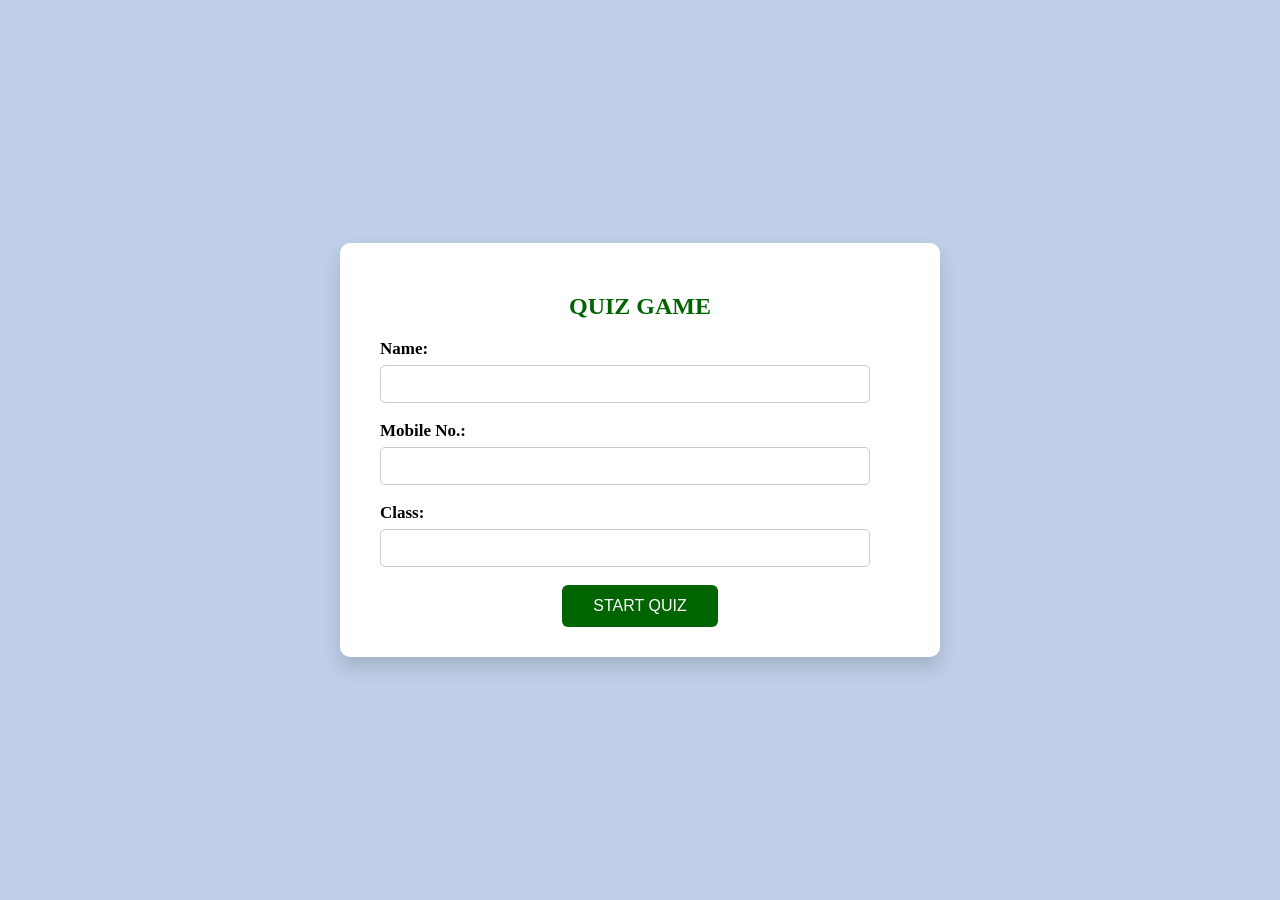
<file: Task-4 (Quiz)/index.html>
<!DOCTYPE html>
<html lang="en">
<head>
    <meta charset="UTF-8">
    <meta name="viewport" content="width=device-width, initial-scale=1.0">
    <title>Quiz</title>
    <style>
    body {
    font-family: cursive;
    background-color: #bfcfe8;
    margin: 0;
    min-height: 100vh;
    display: flex;
    justify-content: center;
    align-items: center;
}

.container {
    background-color: #ffffff;
    width: 520px;
    padding: 30px 40px;
    border-radius: 10px;
    box-shadow: 0 10px 20px rgba(0,0,0,0.15);
}

h2{
    text-align:center;
    color:darkgreen;
}

.form-group{
    margin-bottom: 18px;
}

label{
    font-size:17px;
}

.error{
    color:red;
    font-size: 14px;
    display: none;
    margin-top: 4px;
}

input[type="text"]{
    width: 90%;
    padding: 10px;
    margin-top: 6px;
    border: 1px solid #ccc;
    border-radius: 5px;
    font-size: 14px;
}

button{
    width:30%;
    background-color:darkgreen;
    border-radius:6px;
    cursor:pointer;
    border:none;
    padding:12px;
    color:white;
    font-size:16px;
    margin-top:10px;
    margin: auto ;  
    display:block; 
}

button:hover{
    /*background-color: rgb(7, 121, 64);*/
    background-color: rgba(0,0,0,0.15);
}

    </style>
</head>
<body>
   
    <div class="container">
        <h2> QUIZ GAME </h2> 
    <form id="quizForm" onsubmit="validateForm(event)">
        <div class="form-group">
            <label for="name"><b> Name: </b></label><br>
            <input type="text" id="name" name="name">
            <span id="nameError" class="error"> Please enter your Name </span>
        </div>
        <div class="form-group">
            <label for="mno"><b> Mobile No.: </b></label><br>
            <input type="text" id="mno" name="mno">
            <span id="mnoError" class="error"> Mobile No. should be of 10 digits </span>
        </div>
        <div class="form-group">
            <label for="class"><b> Class: </b></label><br>
            <input type="text" id="class" name="class">
            <span id="classError" class="error"> Please enter your Class</span>
        </div>
        <button type="submit"> START QUIZ </button>
    </form>
    </div>
    <script>
        function validateForm(event)
        {
            event.preventDefault();
            let isValid=true;
            const nameRegex=/^[A-Za-z\s]+$/;
            const mobileRegex=/^[0-9]{10}$/;

        //Name Validation
        const name=document.getElementById('name').value.trim();
        const nameError=document.getElementById('nameError');
        if(!nameRegex.test(name))
        {
            nameError.style.display='block';
            isValid=false;
        }else{
            nameError.style.display='none';
        }

        //Mobile Validation
        const mno=document.getElementById('mno').value.trim();
        const mnoError=document.getElementById('mnoError');
        if(!mobileRegex.test(mno))
        {
            mnoError.style.display='block';
            isValid=false;
        }else{
            mnoError.style.display='none';
        }

        //Class Validation
        const classs=document.getElementById('class').value;
        const classError=document.getElementById('classError');
        if(classs==="")
        {
            classError.style.display='block';
            isValid=false;
        }else{
            classError.style.display='none';
        }
        if(!isValid)
        {
            event.preventDefault();
        }else{
            window.location.href="quiz.html";
        }
        }    
    </script>
</body>
</html>
</file>
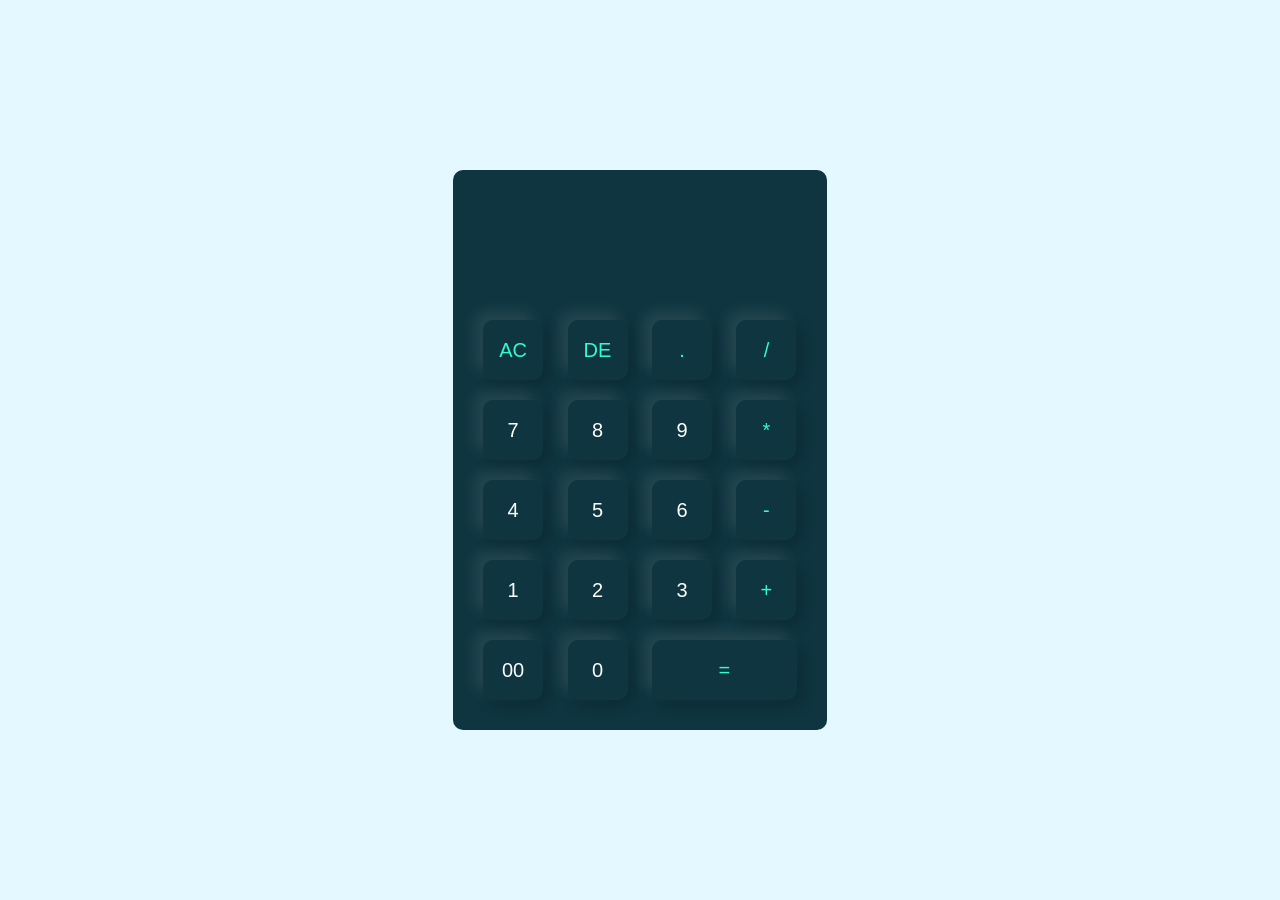
<file: Task-2 (Calculator)/task2.html>
<!DOCTYPE html>
<html lang="en">
<head>
    <meta charset="UTF-8">
    <meta name="viewport" content="width=device-width, initial-scale=1.0">
    <title>Calculator using js</title>
    <link rel="stylesheet" href="style.css">
</head>
<body>
    <div class="container">
        <div class="calculator">
            <form>
                <div class="display">
                    <input type="text" name="display">
                </div>
                <div>
                    <input type="button" value="AC" onclick="display.value = '' " class="operator">
                    <input type="button" value="DE" onclick="display.value = display.value.toString().slice(0,-1) " class="operator">
                    <input type="button" value="." onclick="display.value += '.' " class="operator">
                    <input type="button" value="/" onclick="display.value += '/' " class="operator">
                </div>
                <div>
                    <input type="button" value="7" onclick="display.value += '7' ">
                    <input type="button" value="8" onclick="display.value += '8' ">
                    <input type="button" value="9" onclick="display.value += '9' ">
                    <input type="button" value="*" onclick="display.value += '*' " class="operator">
                </div>
                <div>
                    <input type="button" value="4" onclick="display.value += '4' ">
                    <input type="button" value="5" onclick="display.value += '5' ">
                    <input type="button" value="6" onclick="display.value += '6' ">
                    <input type="button" value="-" onclick="display.value += '-' " class="operator">
                </div>
                <div>
                    <input type="button" value="1" onclick="display.value += '1' ">
                    <input type="button" value="2" onclick="display.value += '2' ">
                    <input type="button" value="3" onclick="display.value += '3' ">
                    <input type="button" value="+" onclick="display.value += '+' " class="operator">
                </div>
                <div>
                    <input type="button" value="00" onclick="display.value += '00' ">
                    <input type="button" value="0" onclick="display.value += '0' ">
                    <input type="button" value="=" onclick="display.value = eval(display.value)" class="equal operator">
                </div>
            </form>
            </div>
    </div>

</body>
</html>
</file>
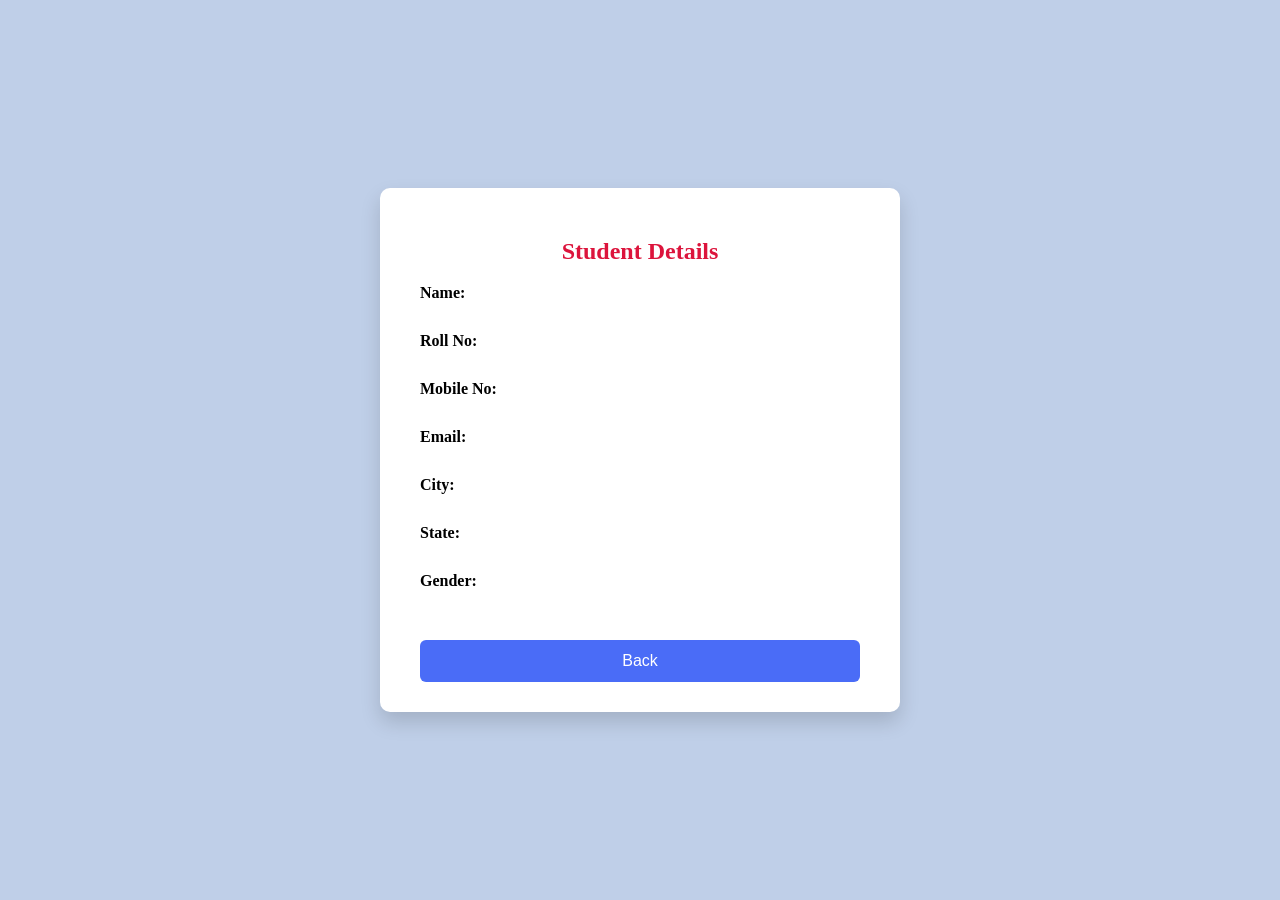
<file: Task-3 (Student Registration and Display)/display.html>
<!DOCTYPE html>
<html lang="en">
<head>
    <meta charset="UTF-8">
    <meta name="viewport" content="width=device-width, initial-scale=1.0">
    <title>Student Details</title>

    <style>
        * {
            box-sizing: border-box;
        }

        body {
            font-family: cursive;
            background-color: #bfcfe8;
            margin: 0;
            min-height: 100vh;
            display: flex;
            justify-content: center;
            align-items: center;
        }

        .container {
            background-color: #ffffff;
            width: 520px;
            padding: 30px 40px;
            border-radius: 10px;
            box-shadow: 0 10px 20px rgba(0,0,0,0.15);
        }

        h2{
            text-align: center;
            color:crimson;
        }

        .detail{
            font-size:16px;
            margin-bottom:12px;
        }

        .label{
            font-weight: bold;
        }

        button {
            width: 100%;
            padding: 12px;
            background-color: #4a6cf7;
            color: white;
            border: none;
            border-radius: 6px;
            font-size: 16px;
            cursor: pointer;
            margin-top: 20px;
        }

        button:hover {
            background-color: #3b5be0;
        }
    </style>
</head>
<body>

<div class="container">
    <h2>Student Details</h2>

    <div class="detail"><span class="label">Name:</span> <span id="name"></span></div><br>
    <div class="detail"><span class="label">Roll No:</span> <span id="rno"></span></div><br>
    <div class="detail"><span class="label">Mobile No:</span> <span id="mno"></span></div><br>
    <div class="detail"><span class="label">Email:</span> <span id="email"></span></div><br>
    <div class="detail"><span class="label">City:</span> <span id="city"></span></div><br>
    <div class="detail"><span class="label">State:</span> <span id="state"></span></div><br>
    <div class="detail"><span class="label">Gender:</span> <span id="gender"></span></div><br>

    <button onclick="goBack()">Back</button>
</div>

<script>
    const data = JSON.parse(localStorage.getItem("studentData"));

    if (data) {
        document.getElementById("name").textContent = data.name;
        document.getElementById("rno").textContent = data.rno;
        document.getElementById("mno").textContent = data.mno;
        document.getElementById("email").textContent = data.email;
        document.getElementById("city").textContent = data.city;
        document.getElementById("state").textContent = data.state;
        document.getElementById("gender").textContent = data.gender;
    }

    function goBack() {
        window.location.href = "student.html";
    }
</script>

</body>
</html>
</file>
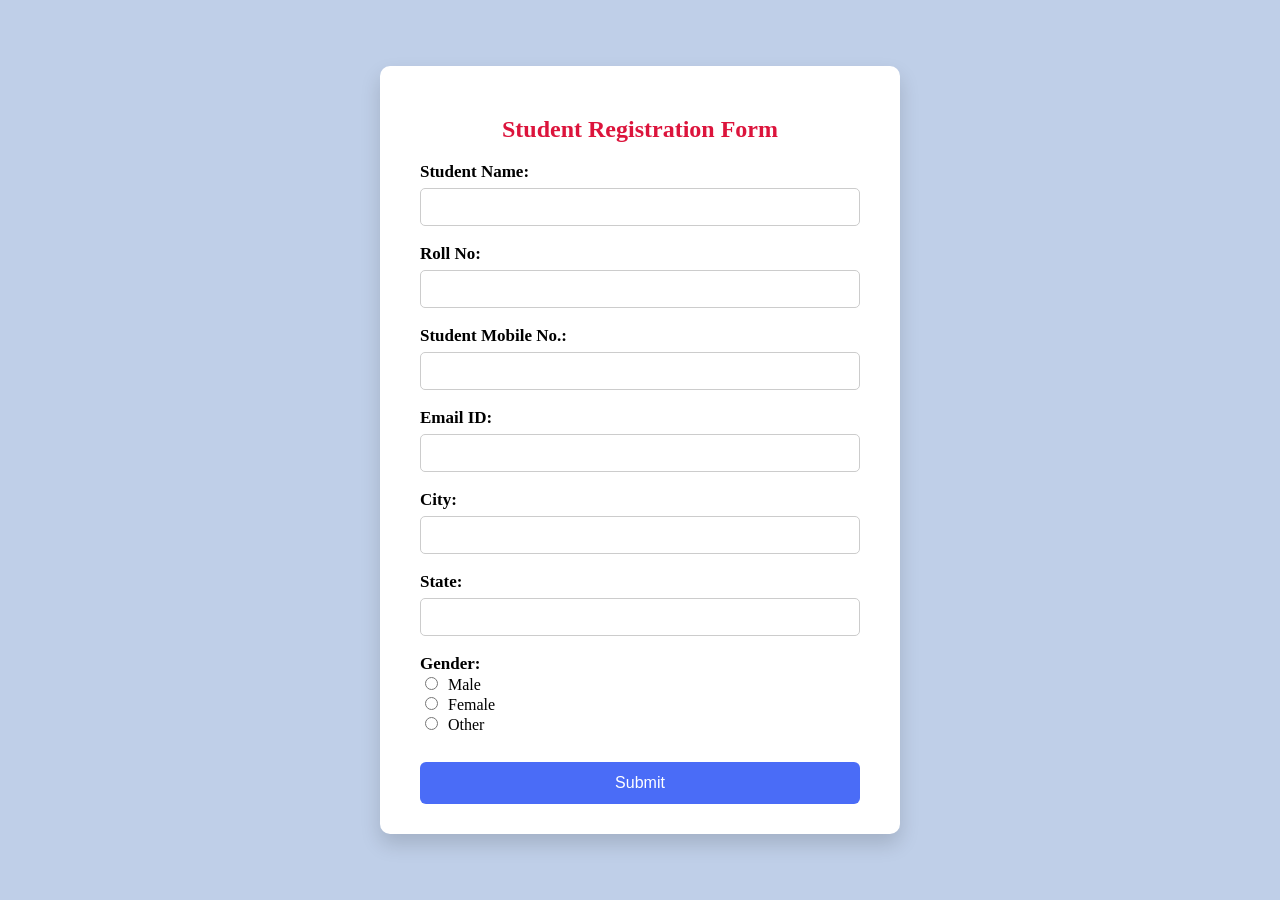
<file: Task-3 (Student Registration and Display)/student.html>
<!DOCTYPE html>
<html lang="en">
<head>
    <meta charset="UTF-8">
    <meta name="viewport" content="width=device-width, initial-scale=1.0">
    <title>Student Details</title>
    <style>
    * {
    box-sizing: border-box;
}

body {
    font-family: cursive;
    background-color: #bfcfe8;
    margin: 0;
    min-height: 100vh;
    display: flex;
    justify-content: center;
    align-items: center;
}

.container {
    background-color: #ffffff;
    width: 520px;
    padding: 30px 40px;
    border-radius: 10px;
    box-shadow: 0 10px 20px rgba(0,0,0,0.15);
}

h2{
    text-align: center;
    color:crimson;
}

.form-group {
    margin-bottom: 18px;
}

label {
    font-size: 17px;
}

input[type="text"] {
    width: 100%;
    padding: 10px;
    margin-top: 6px;
    border: 1px solid #ccc;
    border-radius: 5px;
    font-size: 14px;
}

input[type="radio"] {
    margin-right: 6px;
}

.error {
    color: red;
    font-size: 14px;
    display: none;
    margin-top: 4px;
}

button {
    width: 100%;
    padding: 12px;
    background-color: #4a6cf7;
    color: white;
    border: none;
    border-radius: 6px;
    font-size: 16px;
    cursor: pointer;
    margin-top: 10px;
}


button:hover {
    background-color: #3b5be0;
}
</style>

</head>
<body>
    <div class="container">
        <h2> Student Registration Form </h2> 
    <form id="studentForm" onsubmit="validateForm(event)">
        <div class="form-group">
            <label for="name"><b> Student Name:</b></label><br>
            <input type="text" id="name" name="name">
            <span id="nameError" class="error"> Please enter your Name </span>
        </div>
        <div class="form-group">
            <label for="rno"><b> Roll No: </b></label><br>
            <input type="text" id="rno" name="rno">
            <span id="rnoError" class="error"> Please enter the Roll No.</span>
        </div>
        <div class="form-group">
            <label for="mno"><b> Student Mobile No.: </b></label><br>
            <input type="text" id="mno" name="mno">
            <span id="mnoError" class="error"> Mobile No. should be of 10 digits </span>
        </div>
        <div class="form-group">
            <label for="email"><b> Email ID: </b></label><br>
            <input type="text" id="email" name="email">
            <span id="emailError" class="error"> Please enter a valid email address </span>
        </div>
        <div class="form-group">
            <label for="city"><b> City:</b> </label><br>
            <input type="text" id="city" name="city">
            <span id="cityError" class="error"> Please enter the City Name </span>
        </div>
        <div class="form-group">
            <label for="state"><b> State:</b> </label><br>
            <input type="text" id="state" name="state">
            <span id="stateError" class="error"> Please enter the State </span>
        </div>
        <div class="form-group">
            <label for="gender"><b> Gender: </b></label><br>
            <input type="radio" id="male" name="gender" value="male"> Male <br>
            <input type="radio" id="female" name="gender" value="female"> Female <br>
            <input type="radio" id="other" name="gender" value="other"> Other 
            <span id="genderError" class="error"> Please select the Gender </span> 
        </div>
        <button type="submit">Submit</button>
    </form>
    </div>
    <script>
        function validateForm(event)
        {
            event.preventDefault();
            let isValid=true;
            const nameRegex=/^[A-Za-z\s]+$/;
            const emailRegex=/^[^\s@]+@[^\s@]+\.[^\s@]+$/;
            const rnoRegex=/^[0-9]{1,3}$/;
            const mobileRegex=/^[0-9]{10}$/;
            const cityRegex=/^[A-Za-z\s]+$/;
            const stateRegex=/^[A-Za-z\s]+$/;

        //Name Validation
        const name=document.getElementById('name').value.trim();
        const nameError=document.getElementById('nameError');
        if(!nameRegex.test(name))
        {
            nameError.style.display='block';
            isValid=false;
        }else{
            nameError.style.display='none';
        }

        //Email Validation
        const email=document.getElementById('email').value;
        const emailError=document.getElementById('emailError');
        if(!emailRegex.test(email))
        {
            emailError.style.display='block';
            isValid=false;
        }else{
            emailError.style.display='none';
        }

        //Rno Validation
        const rno =document.getElementById('rno').value;
        const rnoError=document.getElementById('rnoError');
        if(!rnoRegex.test(rno))
        {
            rnoError.style.display='block';
            isValid=false;
        }else{
            rnoError.style.display='none';
        }

        //Mobile Validation
        const mno=document.getElementById('mno').value;
        const mnoError=document.getElementById('mnoError');
        if(!mobileRegex.test(mno))
        {
            mnoError.style.display='block';
            isValid=false;
        }else{
            mnoError.style.display='none';
        }

        //City Validation
        const city=document.getElementById('city').value;
        const cityError=document.getElementById('cityError');
        if(!cityRegex.test(city))
        {
            cityError.style.display='block';
            isValid=false;
        }else{
            cityError.style.display='none';
        }

        //State Validation
        const state=document.getElementById('state').value;
        const stateError=document.getElementById('stateError');
        if(!stateRegex.test(state))
        {
            stateError.style.display='block';
            isValid=false;
        }else{
            stateError.style.display='none';
        }

        //Gender Validation
        const genderError = document.getElementById('genderError');
        const genderSelected = document.querySelector('input[name="gender"]:checked');

        if (!genderSelected) {
           genderError.style.display = 'block';
           isValid = false;
        } else {
           genderError.style.display = 'none';
        }
        if (isValid) {
           const gender = document.querySelector('input[name="gender"]:checked').value;

           const studentData = {
            name: name,
            rno: rno,
            mno: mno,
            email: email,
            city: city,
            state: state,
            gender: gender
        };
        localStorage.setItem("studentData", JSON.stringify(studentData));
        window.location.href = "display.html";
    }
}

    </script>
</body>
</html>
</file>
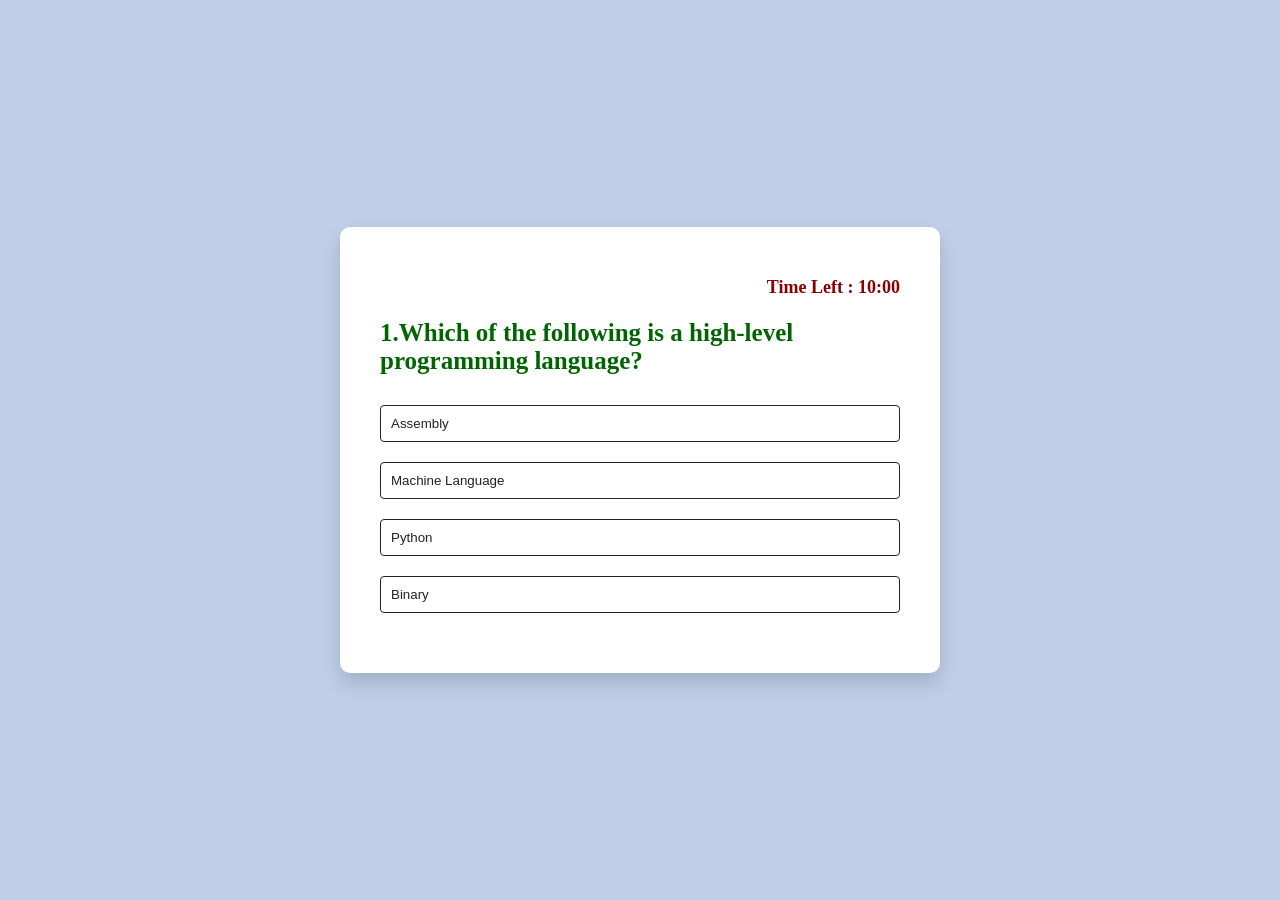
<file: Task-4 (Quiz)/quiz.html>
<!DOCTYPE html>
<html lang="en">
<head>
    <meta charset="UTF-8">
    <meta name="viewport" content="width=device-width, initial-scale=1.0">
    <title>Quiz Questions</title>
    <style>
        body {
    font-family: cursive;
    background-color: #bfcfe8;
    margin: 0;
    min-height: 100vh;
    display: flex;
    justify-content: center;
    align-items: center;
}

.app {
    background-color: #ffffff;
    width: 520px;
    padding: 30px 40px;
    border-radius: 10px;
    box-shadow: 0 10px 20px rgba(0,0,0,0.15);
}

.quiz{
    padding:20px 0;
}

.quiz h2{
    font-size:25px;
    color:darkgreen;
    font-weight:600;
}

.btn{
    background:#fff;
    color:#222;
    font-weight:500;
    width:100%;
    border:1px solid #222;
    padding:10px;
    margin:10px 0;
    border-radius:4px;
    text-align:left;
    cursor:pointer;
    transition:all 0.3s;
}

.btn:hover:not([disabled]){
    background:#222;
    color:#fff;
}

.correct{
    background: #16ac57 ;
}

.incorrect{
    background:rgb(227, 91, 91);
}

.btn:disabled{
    cursor:no-drop;
}
#next-btn{
    background:darkgreen;
    color:#fff;
    font-weight:500;
    width:150px;
    border:0;
    padding:10px;
    margin:20px auto 0;
    border-radius:4px;
    cursor:pointer;
    display:none;
}

#next-btn:hover:not([disabled]){
    background: rgb(7, 121, 64);
}
    </style>
</head>
<body>
    <div class="app">
        <div class="quiz">
            <div id="timer" style="font-size:18px; font-weight: bold; color:darkred; margin-bottom:10px; text-align:right;">
                Time Left : 10:00
            </div>
            <h2 id="question"> Question goes here </h2>
            <div id="answer-buttons">
                <button class="btn"> Answer 1 </button>
                <button class="btn"> Answer 2 </button>
                <button class="btn"> Answer 3 </button>
                <button class="btn"> Answer 4 </button>
            </div>
            <button id="next-btn"> Next </button> 
        </div>
    </div>
<script src="script.js"></script>
</body>
</html>
</file>
<file: Task-2 (Calculator)/style.css>
*{
    margin:0;
    padding:0;
    font-family:'Poppins',sans-serif;
    box-sizing:border-box;
}

.container{
    width:100%;
    height:100vh;
    background:#e3f9ff;
    display:flex;
    justify-content: center;
    align-items: center;
}

.calculator
{
    background:#0e3540;
    padding:20px;
    border-radius:10px;
}

.calculator form input
{
    border:0;
    outline:0;
    width:60px;
    height:60px;
    border-radius:10px;
    box-shadow:-8px -8px 15px rgba(255,255,255,0.1),5px 5px 15px rgba(0,0,0,0.2);
    background: transparent;
    font-size:20px;
    color:white;
    cursor:pointer;
    margin:10px;
}

form .display{
    display:flex;
    justify-content: flex-end;
    margin:20px 0; 
}

form .display input{
    text-align:right;
    flex:1;
    font-size:45px;
    box-shadow:none;
}

form input.equal{
    width:145px;
}

form input.operator{
    color:#31fad5;
    
}
</file>
